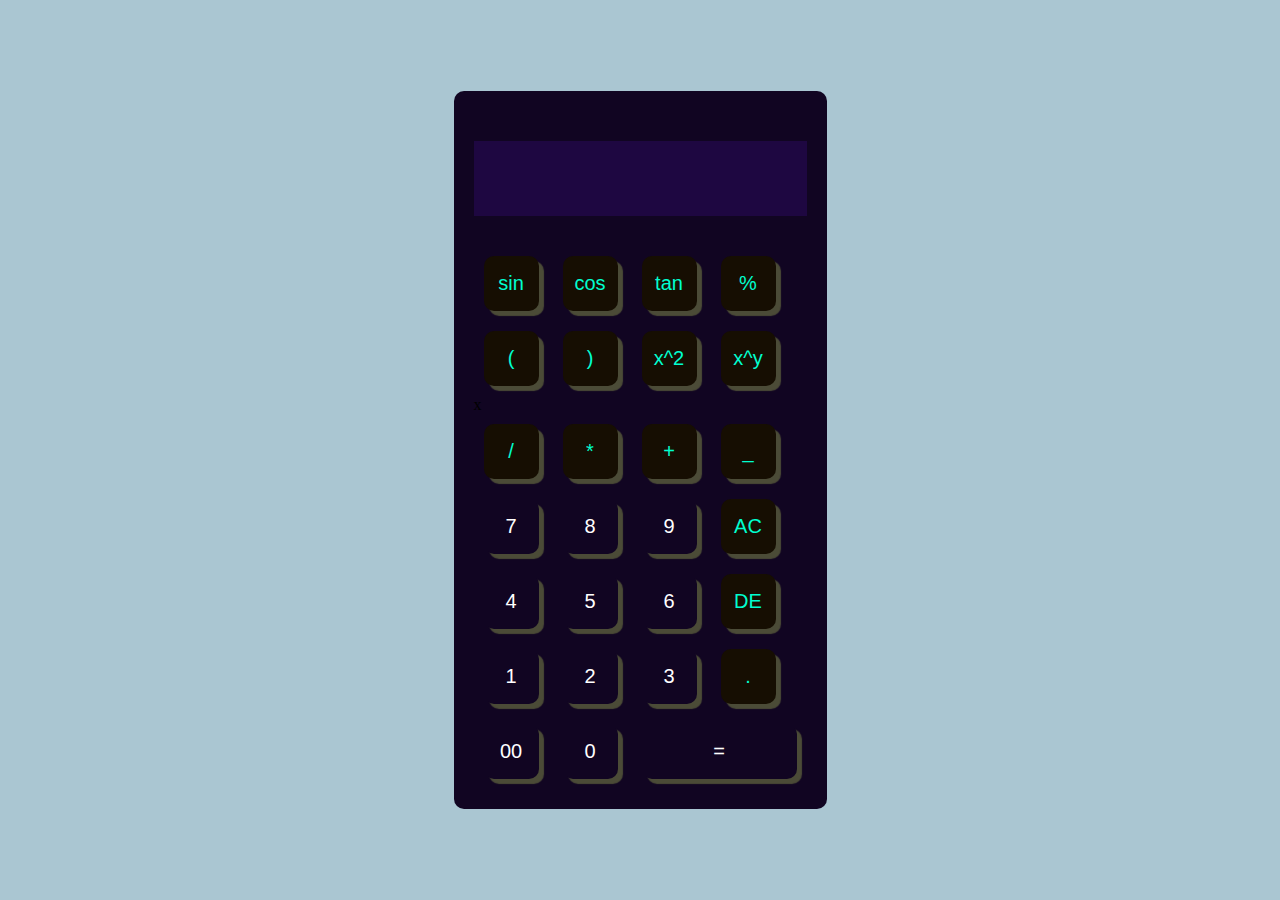
<file: 1.calculator/index.html>
<!DOCTYPE html>
<html lang="en">
<head>
    <meta charset="UTF-8">
    <meta name="viewport" content="width=device-width, initial-scale=1.0">
    <title>calculator using js</title>
    <link rel="stylesheet" href="style.css">
</head>
<body>
    <div class="container">
        <div class="calculator">
            <form action="">
                <div class="display">
                    <input type="text" name="display">      <!-- display the result -->
                </div>

                <div>
                    <input type="button" value="sin" onclick="display.value +='sin(' " class="operator">
                    <input type="button" value="cos" onclick="display.value +='cos(' " class="operator">
                    <input type="button" value="tan" onclick="display.value +='tan(' " class="operator">
                    <!-- <input type="button" value="tan" onclick="display.value +='tan(' " class="operator"> -->

                    <input type="button" value="%" onclick="display.value +='%' " class="operator">
                    
                </div>

                <div>
                    <input type="button" value="(" onclick="display.value +='(' " class="operator">
                    <input type="button" value=")" onclick="display.value +=')' " class="operator">
                    <input type="button" value="x^2" onclick="display.value +='^2' " class="operator">
                    <input type="button" value="x^y" onclick="display.value +='^' " class="operator">
                </div>x
                

                <div>
                    <input type="button" value="/"  onclick="display.value +='/' " class="operator">
                    <input type="button" value="*"  onclick="display.value +='*' " class="operator">
                    <input type="button" value="+"  onclick="display.value +='+' " class="operator">
                    <input type="button" value="_"  onclick="display.value +='-' " class="operator">
                </div>


                <div>
                    <input type="button" value="7" onclick="display.value +='7' ">
                    <input type="button" value="8" onclick="display.value +='8' ">
                    <input type="button" value="9" onclick="display.value +='9' ">
                    <input type="button" value="AC" onclick="display.value ='' " class="operator">

                </div>

                <div>
                    <input type="button" value="4" onclick="display.value +='4' ">
                    <input type="button" value="5" onclick="display.value +='5' ">
                    <input type="button" value="6" onclick="display.value +='6' ">
                    <input type="button" value="DE" onclick="display.value = display.value.toString().slice(0,-1) " class="operator">

                </div>

                <div>
                    <input type="button" value="1" onclick="display.value +='1' ">
                    <input type="button" value="2" onclick="display.value +='2' ">
                    <input type="button" value="3" onclick="display.value +='3' ">
                    <input type="button" value="." onclick="display.value +='.' " class="operator">

                </div>

                <div>
                    <input type="button" value="00" onclick="display.value +='00' ">
                    <input type="button" value="0" onclick="display.value +='0' ">
                    <!-- <input type="button" value="=" class="equal operator"  onclick="display.value =eval(display.value) " class="operator"> -->
                    <!-- <input type="button" value="=" class="equal " onclick="display.value=eval(display.value)">  -->
                    <input type="button" value="=" class="equal " onclick="cal(display.value)"> 

                </div>
            </form>
        </div>
    </div>
    <script>
        


function extractDegreeAndFunction(expression) {
    // Regular expression to match a number inside parentheses and the trigonometric function
    var regex = /([a-z]+)?\((\d+)\)|(\d+)\^(\d+)/;

    // Executing the regular expression on the input string
    var match = regex.exec(expression);
    console.log(match);
    // If there's a match
    if (match) {
        // Check if it's a trigonometric function or a power expression
        if (match[1]) {
            var func = match[1].toLowerCase(); // Extracting the function and converting to lowercase
            var degree = parseInt(match[2]); // Extracting the degree value
        } else {
            var degree = parseInt(match[3]); // Extracting the base value
            var exponent = parseInt(match[4]); // Extracting the exponent value
        }
        

        // Determining the function code if it's a trigonometric function
        if (func) {
            var funcCode;
            switch(func) {
                case "sin":
                    funcCode = 1;
                    break;
                case "cos":
                    funcCode = 2;
                    break;
                case "tan":
                    funcCode = 3;
                    break;
                default:
                    funcCode = 0; // Default to 0 if none of these functions are found
            }
            return [funcCode, degree];
        } else { // Return the base and exponent if it's a power expression
            return [4, Math.pow(degree, exponent)];
        }
    }
    
    // Return null if no match is found
    return [0, 0];
}

function cal(str){
    var display = document.getElementsByName('display')[0];
    let result;
    if (str.includes('%')) {
        // Split the string into operands
        var operands = str.split('%');
        
        // Perform modulo operation
        result = parseInt(operands[0]) % parseInt(operands[1]);
    }else{

    const [funcCode, degree] = extractDegreeAndFunction(str);  //array destructuring

    if(funcCode === 0){ // for non-trigonometric strings and power expressions
        result = eval(str);
    } else{
        var radians = degree * (Math.PI / 180);

        if(funcCode === 1){
            result = Math.sin(radians);
            result=parseFloat(result.toFixed(2));
        }
        else if(funcCode === 2){
            result = Math.cos(radians);
            result=parseFloat(result.toFixed(2));
        }
        else if(funcCode === 3){
            result = Math.tan(radians);
            if(result==16331239353195370){
            result="Undefined";
            }
            else{
            result=parseFloat(result.toFixed(2));
            }
        }
        else{
            result=degree;
        }
    }
}
    // result=parseFloat(result.toFixed(10));
    display.value = result;

}
    </script>

</body>
</html>



<!-- a=6
console.log(a)
var a -->
</file>
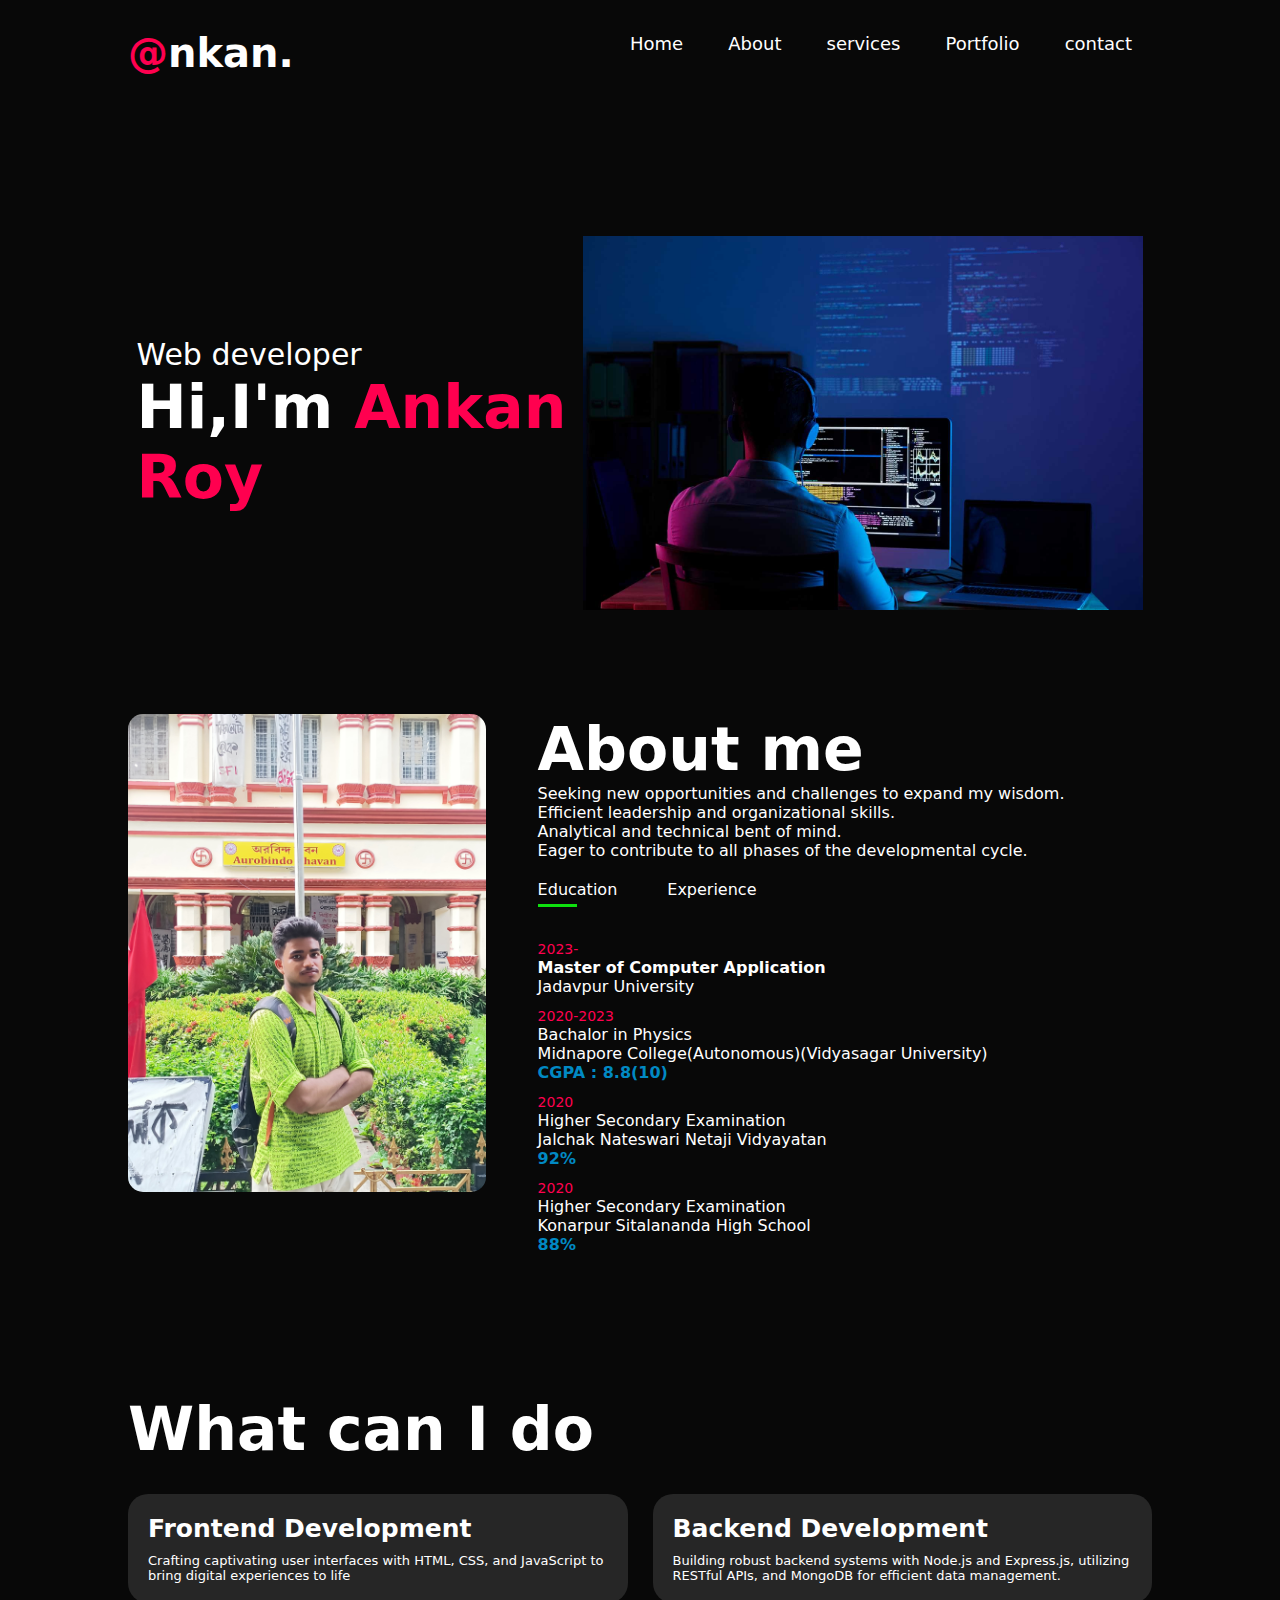
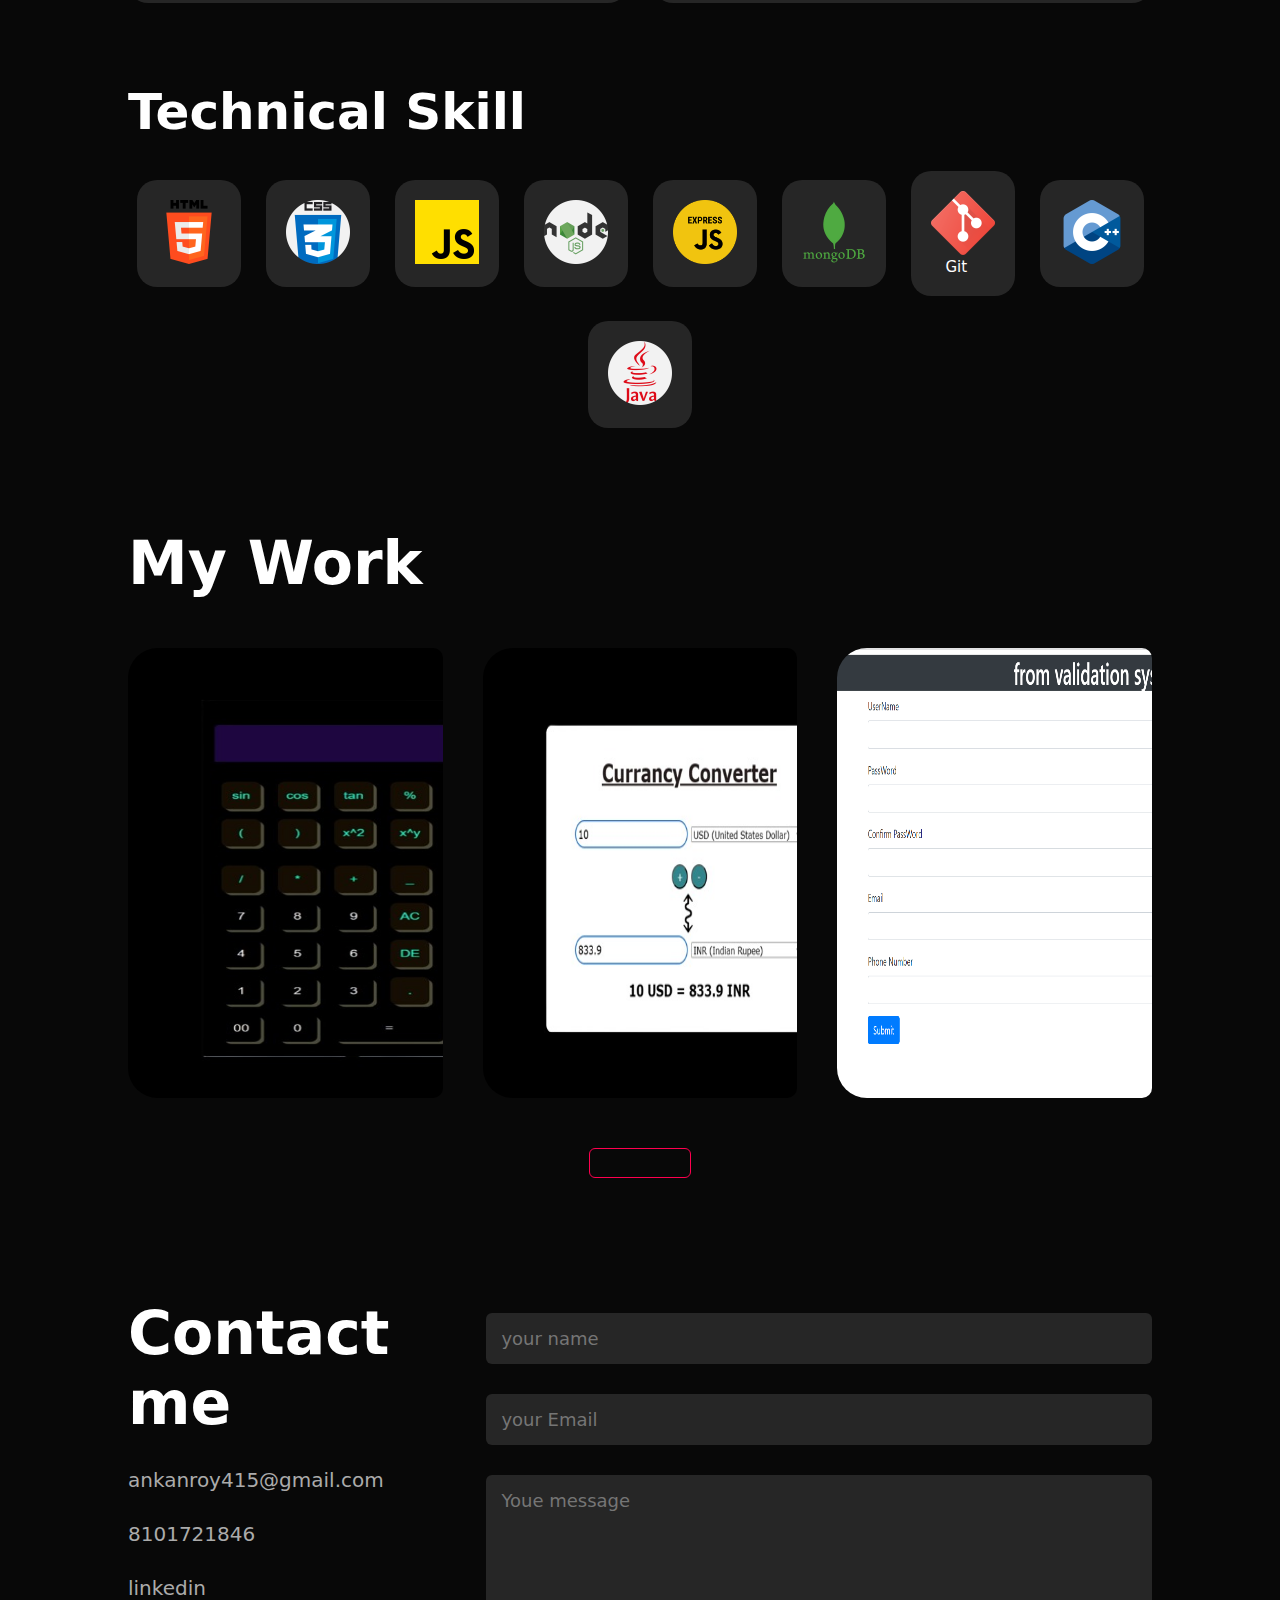
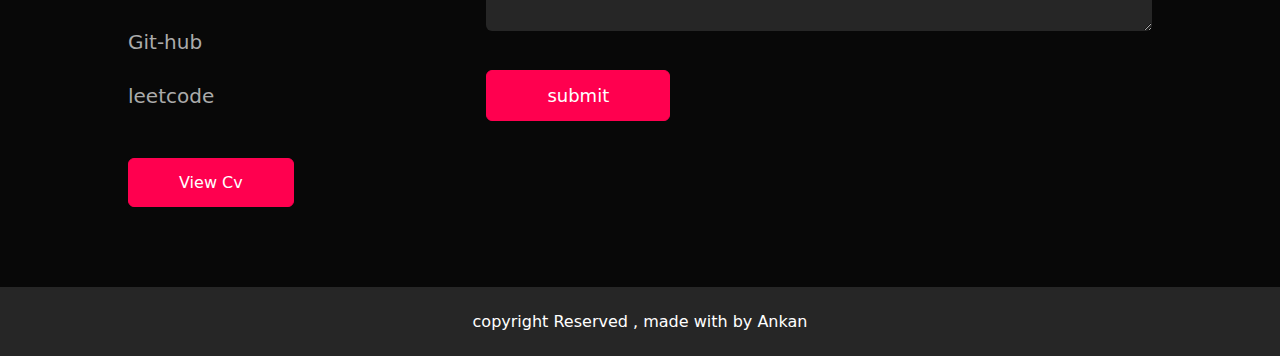
<file: 2.Portfolio/index.html>
<!DOCTYPE html>
<html lang="en">
<head>
    <meta charset="UTF-8">
    <meta name="viewport" content="width=device-width, initial-scale=1.0">
    <title>Portfolio - Ankan Roy</title>
    <link rel="stylesheet" href="style.css">  <!-- css file -->
    <link rel="stylesheet" href="https://cdnjs.cloudflare.com/ajax/libs/font-awesome/6.5.2/css/all.min.css" integrity="sha512-SnH5WK+bZxgPHs44uWIX+LLJAJ9/2PkPKZ5QiAj6Ta86w+fsb2TkcmfRyVX3pBnMFcV7oQPJkl9QevSCWr3W6A==" crossorigin="anonymous" referrerpolicy="no-referrer" />
</head>
<body>

<!-- --------------------------------------navbar------------------------------ part -->
    <div id="header">
        <div class="container">
            <nav>
                <!-- <img src="images/logo.png" class="logo">      image of kevin. -->
                <div class="logo">
                    <h1>
                        <span >@</span>nkan.
                   </h1>
                </div>
                <ul id="sidemenu">   <!-- menu list-->
                    <li> <a href="#header">Home</a></li>
                    <li> <a href="#about">About</a></li>
                    <li> <a href="#services">services</a></li>
                    <li> <a href="#portfolio">Portfolio</a></li>
                    <li> <a href="#contact">contact</a></li>
                    <i class="fa-solid fa-xmark" onclick="closemenu()"></i>    <!-- cross bar for small device -->
                </ul>
               <i class="fa-solid fa-bars" onclick="openmenu()"></i>   <!-- menu bar for small device -->
            </nav>
            <div class="hero_row">

            <div class="header-text">
                <p>Web developer</p>
                <h1>Hi,I'm <span>Ankan</span>  <br> <span>Roy</span> </h1>
            </div>
            <div>
                <img src="images/code.jpg" alt="">
            </div>
        </div>

        </div>
    </div>
<!-- --------------------------------------navbar------------------------------ part -->







<!-- ----------------------------------about------------------------------- -->
    <div id="about">
        <div class="container">
            <div class="row">
                <div class="about-col-1">     <!-- contain photo -->
                    <img src="images/Ankan.jpg" >
                </div>
                <div class="about-col-2">  <!-- contain text -->
                    <h1 class="sub-title">About me</h1>
                    <p> Seeking new opportunities and challenges to expand my wisdom. <br> Efficient leadership  and organizational skills. <br> Analytical and
                        technical bent of mind. <br> Eager to contribute to all phases of the developmental cycle.</p>

                    <div class="tab-titles">
                        <!-- <p class="tab-links active-link " onclick="opentab('skills')">Skills</p> -->
                        <p class="tab-links active-link" onclick="opentab('education')">Education</p>
                        <p class="tab-links " onclick="opentab('experience')">Experience</p>
                    </div>

                    <!-- <div class="tab-contents active-tab" id="skills">
                        <ul>
                            <li><span>UI?UX</span> <br> Design Web/App interfaces</li>
                            <li><span>Web Development</span> <br> Design Web/App interfaces</li>
                            <li><span>App Development</span> <br> Design Web/App interfaces </li>
                        </ul>
                    </div> -->
                    <div class="tab-contents active-tab" id="education">
                        <ul> 
                            <li><span>2023-</span> <br> <b>Master of Computer Application</b>  <br>  Jadavpur University</li>
                            <li><span> 2020-2023</span> <br>  Bachalor in Physics <br> Midnapore College(Autonomous)(Vidyasagar University) <br> <b style="color:#0189c3;">CGPA : 8.8(10)</b></li>
                            <li><span>2020</span> <br> Higher Secondary Examination <br>  Jalchak Nateswari Netaji Vidyayatan <br> <b style="color:#0189c3;">92%</b></li>
                            <li><span>2020</span> <br> Higher Secondary Examination <br>   Konarpur Sitalananda High School <br> <b style="color:#0189c3;">88%</b></li>
                        </ul>
                    </div>
                    <div class="tab-contents " id="experience">
                        <ul>
                            <li><span>02/2024 - 04/2024</span> <br>Completed internship in the domain of Web Development</li>
                            <a href="https://drive.google.com/file/d/1KLfF92ORiPxM-NgzbP4TzyWLwq1xaAOy/view?usp=sharing " style="color:#0189c3;">view</a>
                            <li><span>02/2024 - 04/2024</span> <br> Completed Industrial Training program in the domain of Web Development</li>
                            <a href="https://drive.google.com/file/d/1kXKM9T_WyUiOrpEynPpL3g73qSGk2zRD/view?usp=sharing " style="color:#0189c3;">view</a>
                        </ul>
                    </div>
                    
                </div>

            </div>
        </div>
    </div>
<!-- ----------------------------------about------------------------------- -->







<!-- -----------------------------------------services------------------------------------ -->
    <div id="services">
        <div class="container">
            <h1 class="sub-title">What can I do</h1>
            <div class="services-list">  <!--list of what i can do-->
                <div>
                    <i class="fa-solid fa-code"></i>
                    <h2>Frontend Development</h2>
                    <p>Crafting captivating user interfaces with HTML, CSS, and JavaScript to bring digital experiences to life</p>
                        <!-- <a href="#">Learn more</a> -->
                </div>
                <div>
                    <i class="fa-solid fa-database"></i>
                    <h2>Backend Development</h2>
                    <p>Building robust backend systems with Node.js and Express.js, utilizing RESTful APIs, and MongoDB for efficient data management. </p>
                        <!-- <a href="#">Learn more</a> -->
                </div>
                <!-- <div>
                    <i class="fa-solid fa-crop-simple"></i>
                    <h2>ui/ux design</h2>
                    <p>Lorem ipsum dolor sit amet consectetur adipisicing elit. Esse dicta </p>
                        <a href="#">Learn more</a>
                </div> -->
                
            </div>
        </div>
    </div>
<!-- -----------------------------------------services------------------------------------ -->






<!-- ---------------------technical skill------------------- -->

<div id="technical">
    <div class="container">
        <h1 class="tech-title">Technical Skill</h1>
        <div class="tech-list">  <!--list of what i can do-->
            <div>
                <img src="images/html-5.png" alt="">
                <!-- <i class="fa-solid fa-code"></i> -->
                <!-- <h2>Frontend Development</h2> -->
                <!-- <p>html</p> -->
                <!-- <a href="#">Learn more</a> -->
            </div>
            <div>
                <img src="images/css.png" alt="">
            </div>
            <div>
                <img src="images/js.png" alt="">
            </div>
            <div>
                <img src="images/nodejs.png" alt="">
            </div>
            <div>
                <img src="images/express-js.png" alt="">
            </div>
            <div>
                <img src="images/mongoDB.webp" alt="">
            </div>
            <div>
                <img src="images/social.png" alt="">
                <p>Git</p>
            </div>
        <div>
            <img src="images/c-.png" alt="">
        </div>
        <div>
            <img src="images/java.png" alt="">
        </div>

            
        </div>
    </div>
</div>

<!-- ---------------------technical skill------------------- -->




<!-- ---------------------------------portfolio------------------------- -->
    <div id="portfolio">
        <div class="container">
            <h1 class="sub-title">My Work</h1>
            <div class="work-list">
                <div class="work">
                    <img src="images/cal2.jpg" alt="">
                    <div class="layer">
                        <h3>Scientific Calculator</h3>
                        <p>I've engineered a sophisticated scientific calculator, using HTML, CSS, and JavaScript. Seamlessly functional and visually striking.</p>
                        <!-- <a href="#"><i class="fa-solid fa-arrow-up-right-from-square"></i></a>
                        <a href="#"><i class="fa-solid fa-arrow-up-right-from-square"></i></a> -->
                        <div>
                            <a href="https://ankan-calculator.netlify.app/"><i class="fa-solid fa-arrow-up-right-from-square"></i></a>
                            <!-- <a href="#"><i class="fa-solid fa-arrow-up-right-from-square"></i></a> -->
                        </div>

                    </div>
                </div>
                <div class="work">
                    <img src="images/cur2.jpg" alt="">
                    <div class="layer">
                        <h3>Currency Converter</h3>
                        <p>Designed an intuitive currency converter with HTML, CSS, and JavaScript, empowered by APIs to support all major currencies. Seamlessly switch between currencies for hassle-free transactions.</p>
                        <!-- <a href="#"><i class="fa-solid fa-arrow-up-right-from-square"></i></a> -->
                        <div>
                            <a href="https://currency-converter-ankan.netlify.app/"><i class="fa-solid fa-arrow-up-right-from-square"></i></a>
                            <!-- <a href="#"><i class="fa-solid fa-arrow-up-right-from-square"></i></a> -->
                        </div>
                    </div>
                </div>
                <div class="work">
                    <img src="images/form.png" alt="">
                    <div class="layer">
                        <h3>From Validation System</h3>
                        <p>Employing HTML, CSS, and JavaScript, I've devised an efficient form validation system. Seamlessly integrating front-end validation, it ensures data integrity and enhances user experience</p>
                        <!-- <a href="#"><i class="fa-solid fa-arrow-up-right-from-square"></i></a> -->
                        <div>
                            <a href="https://from-validation-system.netlify.app/"><i class="fa-solid fa-arrow-up-right-from-square"></i></a>
                            <!-- <a href="#"><i class="fa-solid fa-arrow-up-right-from-square"></i></a> -->
                        </div>
                    </div>
                </div>
                <!-- <div class="work">
                    <img src="images/work-3.png" alt="">
                    <div class="layer">
                        <h3>Online shoping app</h3>
                        <p>the app fewew ewf f ewfewfer erf eff connect you</p>
                        <a href="#"><i class="fa-solid fa-arrow-up-right-from-square"></i></a>
                    </div>
                </div> -->
            </div>
            <a href="" class="btn"></a>
        </div>
    </div>
<!-- ---------------------------------portfolio------------------------- -->







<!-- ---------------------------------------contact------------------------------ -->
<div id="contact">
    <div class="container">
        <div class="row">
            <div class="contact-left">   <!-- store from contact me to above part of download cv-->
                <h1 class="sub-title">Contact me </h1>
                <!-- <p ><i class="fa-solid fa-paper-plane"></i>ankanroy415@gmail.com</p>
                <p><i class="fa-solid fa-square-phone"></i>8101721846</p> -->
                <div class="social-icons">
                    <!-- <a href=""><i class="fa-brands fa-facebook"></i></a> -->
                    <!-- <a href=""><i class="fa-brands fa-square-instagram"></i></a> -->
                    <a href="mailto:ankanroy415@gmail.com"><i class="fa-regular fa-envelope"></i>ankanroy415@gmail.com</a>
                    <a href="tel:+918101721846"><i class="fa-solid fa-square-phone"></i> 8101721846</a>
                    <a href="https://www.linkedin.com/in/ankan-roy-2a1792202/"><i class="fa-brands fa-linkedin"> </i> linkedin</a>
                    <a href="https://github.com/AnkanRoy321"><i class="fa-brands fa-github"></i> Git-hub</a>
                    <a href="https://leetcode.com/u/Ankan_Roy/"><i class="fa-solid fa-code"></i> leetcode</a>
                </div>
                <a href="https://drive.google.com/file/d/14OEknOSB3WoqjlvkvlCsU7_NE2Jd6dha/view?usp=sharing" download class="btn btn2">View Cv</a>
                
            </div>
            <!-- <div class="query">
                <p> send your query :</p>
             </div> -->
           <div class="contact-right">     <!-- generate the form -->
                <form name="submit-to-google-sheet">
                    <input type="text" name="Name" placeholder="your name" required>
                    <input type="text" name="Email" placeholder="your Email" required>
                    <textarea name="Message" rows="6" placeholder="Youe message"></textarea>
                    <button type="submit" class="btn btn2">submit</button>
                </form>
                <span id="msg"></span>
            </div>
        </div>
    </div>
    <div class="copyright">
        <p>copyright <i class="fa-regular fa-copyright"></i> Reserved , made with by <i class="fa-solid fa-heart"></i> Ankan</p>
    </div>
</div>











<!-- -----------------------------------------java script-------------------------------------------- -->



    <script >

        // issue-1
        var tablinks =document.getElementsByClassName("tab-links");
        var tabcontents =document.getElementsByClassName("tab-contents");

        function opentab(tabname){

            for(tablink of tablinks){
                tablink.classList.remove("active-link");
            }
            for(tabcontent of tabcontents){
                tabcontent.classList.remove("active-tab")
            }

            event.currentTarget.classList.add("active-link")

            document.getElementById(tabname).classList.add("active-tab");
        }
        // issue-1
    </script>

    <script >
        // issue-2
        var sidemenu = document.getElementById("sidemenu");  //sidemenu hold all menu list
        function openmenu(){   //when click on sidemenu all menu list visible as width=200 so when right=0 it show all content with (+200+0)px width from right end
            sidemenu.style.right="0";
        }
        function closemenu(){   //when click on sidemenu all menu list hide as width=200 so when right=-200px it hide all content with (+200px -200px) width 
            sidemenu.style.right="-200px";
        }
        // issue-2
    </script>

<!-- ----------------------------------------------------------linking with google sheet-------------------------------------------------------------- -->
    <script>
        const scriptURL = 'https://script.google.com/macros/s/AKfycbxSJWWwDxCwCLLJeTL8jzHDt5DllYXH_VlHAnffR3bCy2wsYT4UeUEGM4cWSpI06-Uw/exec'
        const form = document.forms['submit-to-google-sheet']
        const msg = document.getElementById("msg");
    
        form.addEventListener('submit', e => {
        e.preventDefault()
        fetch(scriptURL, { method: 'POST', body: new FormData(form)})
            .then(response => {
                msg.innerHTML = "Message sent Successfully"
                setTimeout(function(){
                    msg.innerHTML=""
                },5000)
                form.reset();
            })
            .catch(error => console.error('Error!', error.message))
        })
    </script>

</body>
</html>
</file>
<file: 1.calculator/style.css>
*{
    margin: 0;
    padding: 0;
}

/* Styling the container to center its contents */
.container{

    width: 100%; /* Full width */
    height: 100vh; /* Full viewport height */

    background-color: rgb(170, 198, 210);
    
    display: flex;
    align-items: center; /* Center vertically */
    justify-content: center; /* Center horizontally */
}
/* Styling for the calculator */
.calculator{
    background-color: rgb(17, 5, 34);
    padding: 20px; /* Padding around the calculator */
    border-radius: 10px; /* Rounded corners */
}

/* Styling for all input elements within the form */
.calculator form input{
    border: 0;
    outline: 0;
    width: 55px;        /* Width and height ar upor puro calculator ar sizr depend kor6e */
    height: 55px;
    border-radius: 10px;        /* Rounded corners */
    box-shadow: 5px 5px 1px rgb(75, 75, 55);
    background: transparent;        /* Transparent background */
    font-size: 20px;
    color: white;
    cursor: pointer;        /* Cursor style */
    margin: 10px;           /* Margin around buttons */
}



/* Styling for the display area */
form .display{
    display: flex;
    justify-content: flex-end; /* Align text to the right */
    margin: 30px 0; /* Margin above and below */
    background-color: rgb(30, 7, 65);
}

/* Styling for the input field within the display */
form .display input{
    text-align: right; /* Align text to the right */
    flex: 1; /* Take up remaining space */
    font-size: 45px;
    box-shadow: none; 
}

form input.equal{
    width: 155px;
}

form input.operator{
    color:#00fecf;
    background-color: rgb(22, 14, 2);
}
</file>
<file: 2.Portfolio/style.css>
*{
    margin:0;
    padding: 0;
    font-family: system-ui;
    box-sizing: border-box;
}
/* scroll effect */
html{
    scroll-behavior: smooth;
}

body{
    background: #080808;  /* background color of page */
    color: #fff;   /*color of the text written on the page*/
}


/*----------------------------------------------navbar------------------------------------*/

#header{
    width: 100%;
    /* height: 90vh; */
    /* background-image: url(images/undraw_hacker_mind_6y85.png);     backgroub image for large device */
    background-size: cover;
    background-position: center;
}

.container{
    padding: 10px 10%;   /* all content of navbar get space from left side and top*/
}

/* indise nav  --  kevin. and menu list present, */
nav{
    /* all contents place in the centre and all palce divide into same quantity */
    display: flex;
    align-items: center;  
    justify-content:space-between ;
    flex-wrap: wrap;   /*if content can not fit in same line then multiple line used*/
}

.sidemenu{
    display: flex;
    align-items: center;
    
    flex-wrap: nowrap;
}

/* style for kevin */
.logo{
    width: 140px;
}

/* all menu list items are place in same line(horozontally allin)*/
nav ul li{
    display: inline-block;
    list-style: none;  
    margin: 10px 20px;
}

/* style applied in each anchor tag i.e.home , about,service,portfolio,contact */
nav ul li a{
    color: #fff;            /* color of text is white */
    text-decoration: none;    /*remove underline,which get each anchor tag by default */
    font-size: 18px;
    position: relative;
}

/* when ever you take cursor on the menu list i.e.home , about,service,portfolio,contacta red line grnerate */
nav ul li a::after{
    content: '';
    width: 0;    /* by default no line show*/
    height: 3px;
    background: #ff004f;
    position: absolute;
    left: 0;
    bottom: -5px;
    transition: 0.5s;
}  
/* when you take cursor on that manu list it show the line */
nav ul li a:hover::after{
    width: 100%;
}

.logo {
    /* margin-top: 40%; */
    font-size: 0px;
}
/* style of Hi i'm ankan */
.logo h1{
    font-size: 40px;
    margin-top: 20px;
}
.logo span{
    color: #ff004f;
}

.header-text{
    /* margin-top: 20%; */
    font-size: 30px;
}
/* style of Hi i'm ankan */
.header-text h1{
    font-size: 60px;
    /* margin-top: 20px; */
}
.header-text h1 span{
    color: #ff004f;
}





.hero_row{
    margin-top: 10rem;
    display: flex;
    flex-direction: row;
    justify-content: space-around;
    align-items: center;
}

.hero_row img{
    width: 35rem;
}

/* ------------------------------------------------------about------------------------------------------------------------------------ */

#about{
    padding: 80px 0;
    columns: #ababab;

}
.row{
    display: flex;
    justify-content: space-between;
    flex-wrap: wrap;
}
.about-col-1{
    flex-basis: 35%;
}
/* style the image above about me text */
.about-col-1 img{
    width: 100%;
    border-radius: 15px;
}
.about-col-2{
    flex-basis: 60%;
}
/* style "about me" text  */
.sub-title{
    font-size: 60px;
    font-weight:600 ;
    color: #fff;
}

.tab-titles{
    display: flex;
    margin: 20px 0 40px;
}
/* styling the skill,experience and education  */
.tab-links{
    margin-right: 50px;
    font-weight: 18px;
    font-weight: 500;
    cursor: pointer;
    position: relative;
}
/* cursor on the skill,experience and education show a green line */
.tab-links::after{
    content: '';
    width: 0;   /* by default no line show*/
    height: 3px;
    background: #0ee00e;
    position: absolute;
    left: 0;
    bottom: -8px;
    transition: 0.5s;
}
/* when you take cursor over it it shoe green line in 50% */
.tab-links.active-link::after{
    width: 50%;
}
.tab-contents ul li{
    list-style: none;
    margin: 10px 0;
}
.tab-contents ul li span{
    color: #ff004f;
    font-size: 14px;
}

/* hide content of skill,experience and education */
.tab-contents{
    display: none;
}

/* show only skill,when it have two class */
.tab-contents.active-tab{
    display: block;
}
/* ------------------------------------------------------about------------------------------------------------------------------------ */









/* ------------------------------------------------------------------------------------what can i do------------------------------------------------------------------------------- */

#services{
    padding: 30px 0;
}
.services-list{
    display: grid;
    grid-template-columns: repeat(auto-fit, minmax(50px , 1fr));
    grid-gap: 25px;
    margin-top: 30px;
}
/* style what i can do */
.services-list div{
    background: #262626;
    padding: 20px;
    font-size: 13px;
    font-weight: 300;
    border-radius: 20px;
    transition: background 0.5s, transform 0.5s;
}

.services-list div i{
    font-size: 50px;
    margin-bottom: 20px;
}

.services-list div h2{
    font-size: 25px;
    font-weight: 550;
    margin-bottom: 10px;
}
/* style learn more part */
.services-list div a{
    text-decoration: none;
    color: white;
    font-size: 18px;
    margin-top: 17px;
    display: inline-block;
}
/* when cursor on the service list color will be red and move it 10px up */
.services-list div:hover{
    background: linear-gradient(rgba(11, 11, 11, 0.627),#0189c3);
    transform: translate(-15px,-15px);
}
/* ------------------------------------------------------------------------------------what can i do------------------------------------------------------------------------------- */










/* ---------------------------------------technicakl skill-------------------------------- */

#technical{
    padding: 30px 0;
}
.tech-title{
    font-size: 50px;
    font-family:  serif Arial, sans-serif
}

.tech-list{
    /* display: grid; */
    display: flex;
    justify-content: center;
    align-items: center;
    flex-wrap: wrap;
    /* grid-template-columns: repeat(auto-fit, minmax(50px , 1fr)); */
    grid-gap: 25px;
    margin-top: 30px;
}
/* style what i can do */
.tech-list div{
    background: #262626;
    padding: 20px;
    font-size: 13px;
    font-weight: 300;
    border-radius: 20px;
    transition: background 0.5s, transform 0.5s;
}

.tech-list div p{
    font-size: 15px;
    /* margin-top: 10px; */
    margin-left: 15px;
    color: #ffffff;
}

.tech-list div h2{
    font-size: 25px;
    font-weight: 550;
    margin-bottom: 10px;
}
/* style learn more part */
.tech-list div a{
    text-decoration: none;
    color: white;
    font-size: 18px;
    margin-top: 17px;
    display: inline-block;
}
/* when cursor on the service list color will be red and move it 10px up */
.tech-list div:hover{
    /* background: #1bb4e3; */
    transform: translate(-10px,-10px);
    background: linear-gradient(rgba(11, 11, 11, 0.627),#0189c3);

}
.tech-list img{
    height: 4rem;
}

/* ---------------------------------------technicakl skill-------------------------------- */













/* -----------------------------------------------------------------portfolio----------------------------------------------------------------------- */
#portfolio{
    padding: 50px 0;
}

.work-list{
    display: grid;
    grid-template-columns: repeat(auto-fit, minmax(250px , 1fr));
    grid-gap: 40px;
    margin-top: 50px;
}

.work{
    border-radius: 10px;
    position: relative;
    overflow: hidden;  /* rest of the content is hidden:*/
}

.work img{
    height: 450px;
    width: 400px;
    border-radius: 30px;
    display: block;
    transition: transform 0.5s;  /* image size transform by 1.3times with 0.5s time */
}

.layer{
    width: 100%;
    height:0;  /* hide all content h3,p,a over img */
    background: linear-gradient(rgba(11, 11, 11, 0.627),#0189c3);
    border-radius: 10px;
    position: absolute;
    left: 0;
    bottom: 0;
    overflow: hidden;
    display: flex;
    justify-content: center;
    align-items: center;
    flex-direction: column;
    padding: 0 40px;
    text-align: center;
    font-size:14px;
    transition: height 0.7s ;  /*change the heigth of the content h3,p,a over img*/
}



/* change h3 inside layer */
.layer h3{
    text-decoration:solid;
    font-weight: 5000;
    margin-bottom: 20px;
    font-size: 1.2rem;
    color: rgb(255, 255, 255);
}

/* change p inside layer */
.layer p{
    font-size: 15px;
    color: rgb(255, 255, 255);
}


/* link icon */
.layer a{
    margin-top: 20px;
    color: #ff004f;
    text-decoration: none;
    font-size: 18px;
    line-height: 60px;
    background:#fff ;
    width: 60px;
    height: 60px;
    border-radius: 50%;
    text-align: center;
    padding: 15px;
    /* display: flex;
    flex-direction: row;
    justify-content: center;
    align-items: center; */
}

.layer div{
    flex-direction: row;
    justify-content: center;
    align-items: center;
}

.work:hover img{
    transform: scale(1.2);  /* image size increase by 1.3times when cursor on the image*/
}

.work:hover .layer{
    height: 100%;   /* show height of the content on image full*/
}


/* see more content */
.btn{
    display: block;
    margin: 50px auto;
    width: fit-content;
    border: 1px solid #ff004f;
    padding: 14px 50px;
    border-radius: 6px;
    text-decoration: none; /* remove the underline */
    color: #fff;
    transition: background 0.5s;  /* translation property for background color*/
}

/* 
.btn:hover {
     background: #ff004f;  during hover on btn background-color: change
} */






/* <!-- --------------------------------------------------------------------------------------------contact----------------------------------------------------------------------------------- --> */

.contact-left{
    flex-basis: 35%;
}
.contact-right{
    flex-basis: 65%;

}
.contact-left p{
    margin-top: 30px;
}

/* giving style to icons */
/* .contact-left p i{
    color: #ff004f;
    margin-right: 15px;
    font-size: 25px;
    
} */

/* designing the social icons */
.social-icons a {
    margin-top: 30px;
    text-decoration: none;
    font-size: 20px;
    margin-right: 15px;
    color: #ababab;
    display: block;
    transition: transform 0.5s;
}

/* applying hover effect on the social icons */
.social-icons a:hover{
    color: #ff004f;
    transform: translateY(-10px);
}

/* download cv styling,it accure all property present in the button inside -------portfolio--------  */
.btn.btn2{
     display: inline-block;
     background-color: #ff004f;
}

.query{
    font-size: 23px;
}

.contact-right form{
    width: 100%;
}

form input,form textarea{
    width: 100%;
    border: 0;
    outline: none;
    background: #262626;
    padding: 15px;
    margin: 15px 0;
    color: #fff;
    font-size: 18px;
    border-radius: 6px;
}

/* this button accure all property from privious button of class btn && btn2 then overwrite some extra property */
form .btn2{
    padding: 14px 60px;
    font-size: 18px;
    margin-top: 20px;
    cursor: pointer;
}

/* style for copywrite part */
.copyright{
    width: 100%;
    text-align: center;
    padding: 25px 0;
    background: #262626;
    font-weight: 300;
    margin-top: 20px;
}
/* color of copywrite icon */
.copyright i{
    color: #ff004f;
}

/* after from submitted */
#msg{
    color: #61b752;
    margin-top: -30px;
    display: block;
}






/* ------------------------------------------------------------------------------------------responsive-------------------------------------------------------------------------------------------  */
/* by default hode menu and cross icons */

nav .fa-solid{
    display: none;
}

/* ------------------------------responsive --------------------------- */

@media only screen and (max-width:600px) {

    .hero_row{
        margin-top: 0rem;
        display: flex;
        flex-direction: column;
        justify-content:flex-start;
        align-items: start;
        gap: 20px;
    }

    .hero_row img{
        width: 20rem;
    }

    .header-text{
        margin-top: 5rem;
        font-size: 15px;
    }
    .header-text h1{
        font-size: 30px;
        margin-top: 20px;
    }

    nav .fa-solid{
        display: block;
    }
    /* hide all menu list */
    nav ul{
        background-color: #ff004f;
        position: fixed;
        top: 0;
         right: -200px; /* side navigation bar is hidden by default two function add openmenu && closemenu to work upon it */
        width: 200px;
        height: 100vh;
        padding-top: 50px;
        z-index: 2;
        transition: right 0.5s;
    }
    /* style all menu list  */
    nav ul li{
        display: block;
        margin: 25px;
    }
    /* style cross icon */
    nav ul .fa-solid{
        position: absolute;
        top: 25px;
        left: 25px;
        cursor: pointer;
    }
    .sub-title{
        font-size: 40px;
        
    }
    .about-col-1,.about-col-2{
            flex-basis: 100%;
    }
    .about-col-1 {
        margin-bottom: 30px;
    }
    .about-col-2{
        font-size: 14px;
    }
    /* skill,experience and education */
    .tab-links{
        font-size: 14px;
        margin-right: 20px;
    }
    .contact-left,
    .contact-right{
        flex-basis: 100%;
    }
    .copyright{
        font-size: 15px;
    }
    .services-list {
        display: flex;
        justify-content: center;
        align-items: center;
        flex-wrap: wrap;
    }
    
}
</file>
